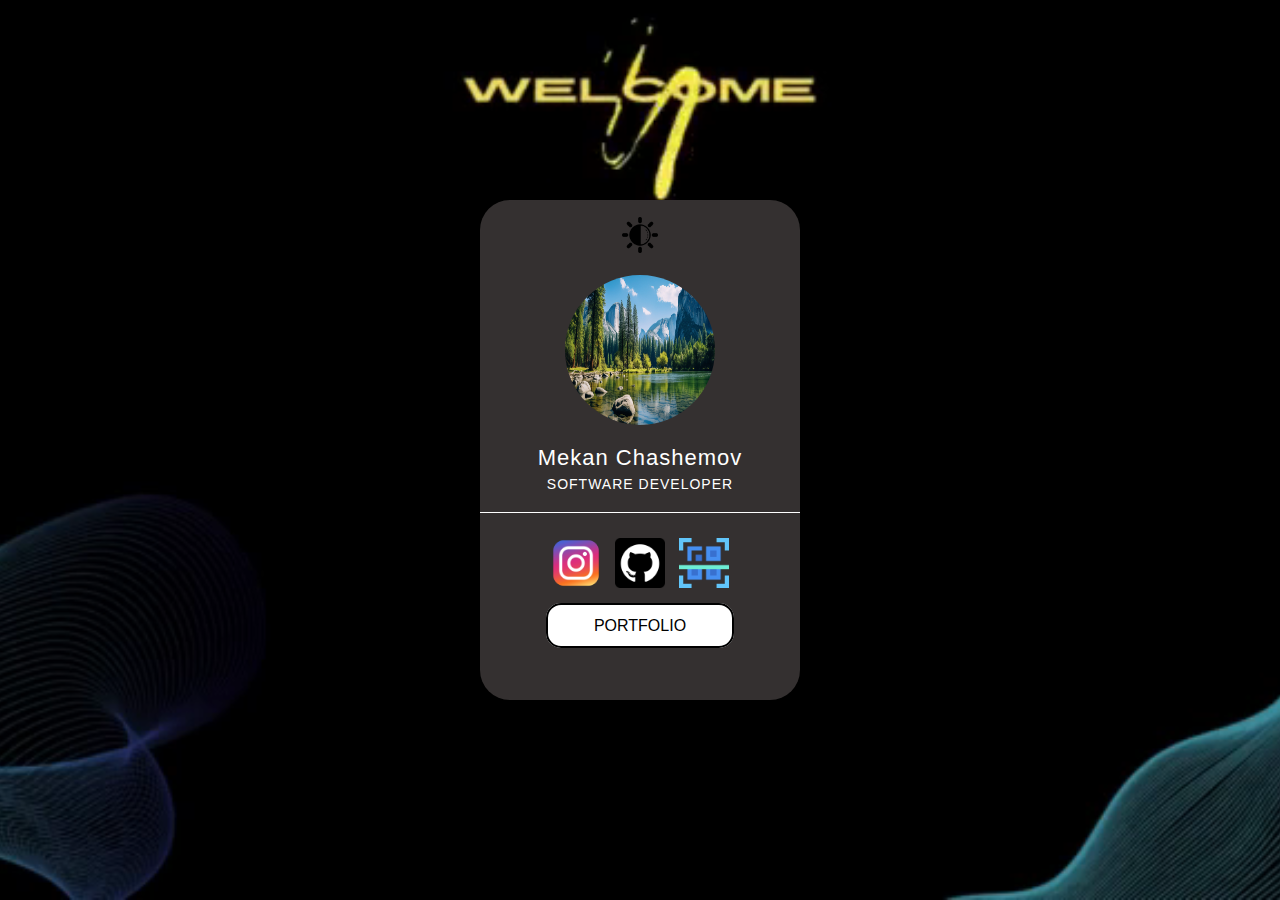
<file: index.html>
<!DOCTYPE html>
<html lang="en">
<head>
    <meta charset="UTF-8">
    <meta name="viewport" content="width=device-width, initial-scale=1.0">
    <title>Mekan Chashemov</title>
    <link rel="icon" href="media/images/favicon.ico">
    <link rel="stylesheet" href="css/style.css">
</head>
<body>
    <div class="main">
        <video muted autoplay id="background-video">
            <source src="media/video/dark.mp4">
            Your browser does not support video tag
        </video>

        <div class="card">
            <img src="media/images/mode-btn.png" alt="mode btn" id="modeBtn" onclick="changeMode()">
            <img src="media/images/myimg.jpg" alt="my image" id="myIMG">
            <div class="user-info">
                <p style="font-size: 22px;">Mekan Chashemov</p>
                <p style="font-size: 14px;">SOFTWARE DEVELOPER</p>
            </div>

            <div class="logo">
                <div class="logo-icon">
                    <a href="#">
                        <img src="media/images/instagram-logo.png" alt="instagram logo">
                    </a>
                </div>
                <div class="logo-icon">
                    <a href="https://github.com/MekanDev">
                        <img src="media/images/github-logo.png" alt="github logo">
                    </a>
                </div>
                <div class="logo-icon">
                    <a href="qrcode.html">
                        <img src="media/images/qrcode-logo.png" alt="qrcode logo">
                    </a>
                </div>
            </div>
            <div class="portfolio-btn">
                <a href="#" class="btn-link">PORTFOLIO</a>
            </div>
        </div>

</body>
<script src="js/mode.js"></script>
</html>
</file>
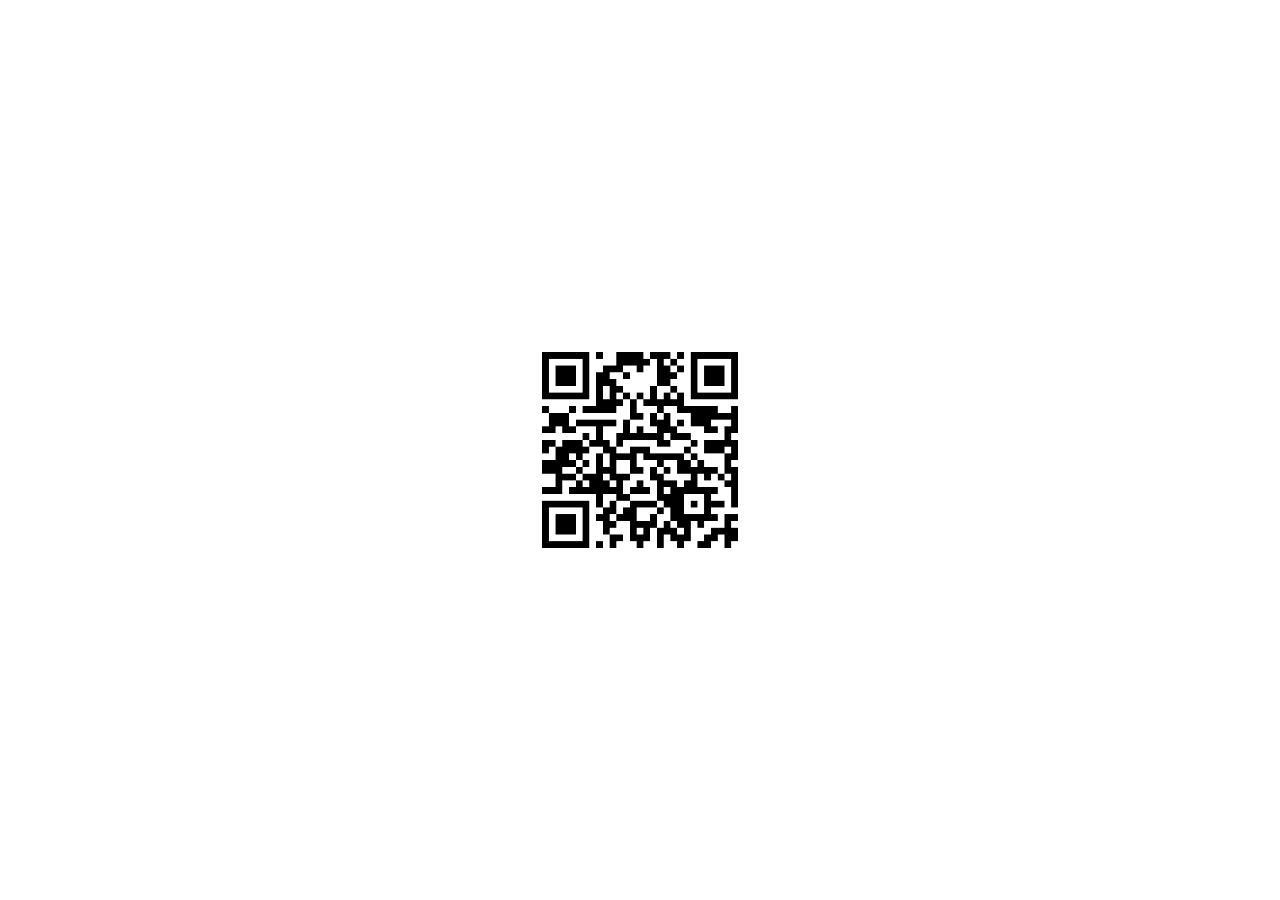
<file: qrcode.html>
<!DOCTYPE html>
<html lang="en">
<head>
    <meta charset="UTF-8">
    <meta name="viewport" content="width=device-width, initial-scale=1.0">
    <title>Mekan Chashemov</title>
    <link rel="stylesheet" href="css/style.css">
</head>
<body>
    <div class="container">
        <div class="qrcode">
            <img src="media/images/qrcode.png" alt="qrcode">
        </div>
    </div>
</body>
</html>
</file>
<file: css/style.css>
* {
    box-sizing: border-box;
    margin: 0;
    padding: 0;
}

body {
    font-family: Arial, Helvetica, sans-serif;
}

.main {
    position: relative;
    width: 100%;
    height: 100vh;
}

#background-video {
    position: absolute;
    top: 0;
    left: 0;
    width: 100%;
    height: 100%;
    object-fit: cover;
    z-index: -1;
}

.card {
    position: absolute;
    top: 0;
    left: 0;
    bottom: 0;
    right: 0;
    margin: auto;
    width: 320px;
    height: 500px;
    background-color: rgb(52, 48, 48);
    border-radius: 30px;
}

#modeBtn {
    display: block;
    width: 40px;
    margin: 15px auto;
    cursor: pointer;
}

#myIMG {
    display: block;
    width: 150px;
    height: 150px;
    margin: 20px auto;
    border-radius: 50%;
}

.user-info {
    width: 100%;
    margin: 20px auto;
    text-align: center;
    color: white;
    letter-spacing: 1px;
}

.user-info p {
    margin: 5px auto;
}

.logo {
    text-align: center;
    border-top: 1px solid white;
    margin: 20px auto;
}

.logo-icon {
    display: inline-block;
    margin-top: 20px;
    padding: 5px;
}

.logo-icon img {
    width: 50px;
}

.portfolio-btn {
    text-align: center;
}

.btn-link {
    color: black;
    background-color: white;
    text-decoration: none;
    padding: 12px 46px;
    border-radius: 15px;
    border: 2px solid;
    animation: borderChangeColor 2s linear infinite;
}

@keyframes borderChangeColor {
    25% {
        border-top: 2px solid cyan;
        border-right: 2px solid lightgreen;
        border-bottom: 2px solid blue;
        border-left: solid tomato;
        color: white;
    }
    50% {
        border-top: 2px solid blue;
        border-right: 2px solid cyan;
        border-bottom: 2px solid tomato;
        border-left: solid lightgreen;
        color: black;
    }
    75% {
        border-top: 2px solid lightgreen;
        border-right: 2px solid blue;
        border-bottom: 2px solid cyan;
        border-left: solid tomato;
        color: white;
    }
    100% {
        border-top: 2px solid tomato;
        border-right: 2px solid lightgreen;
        border-left: solid blue;
        border-bottom: 2px solid cyan;
        color: black;
    }
}

.container {
    position: relative;
    height: 100vh;
    width: 100%;
}

.qrcode {
    position: absolute;
    top: 0;
    right: 0;
    bottom: 0;
    left: 0;
    width: 250px;
    height: 250px;
    margin: auto;
}

.qrcode img {
    width: 250px;
    height: 250px;
}
</file>
